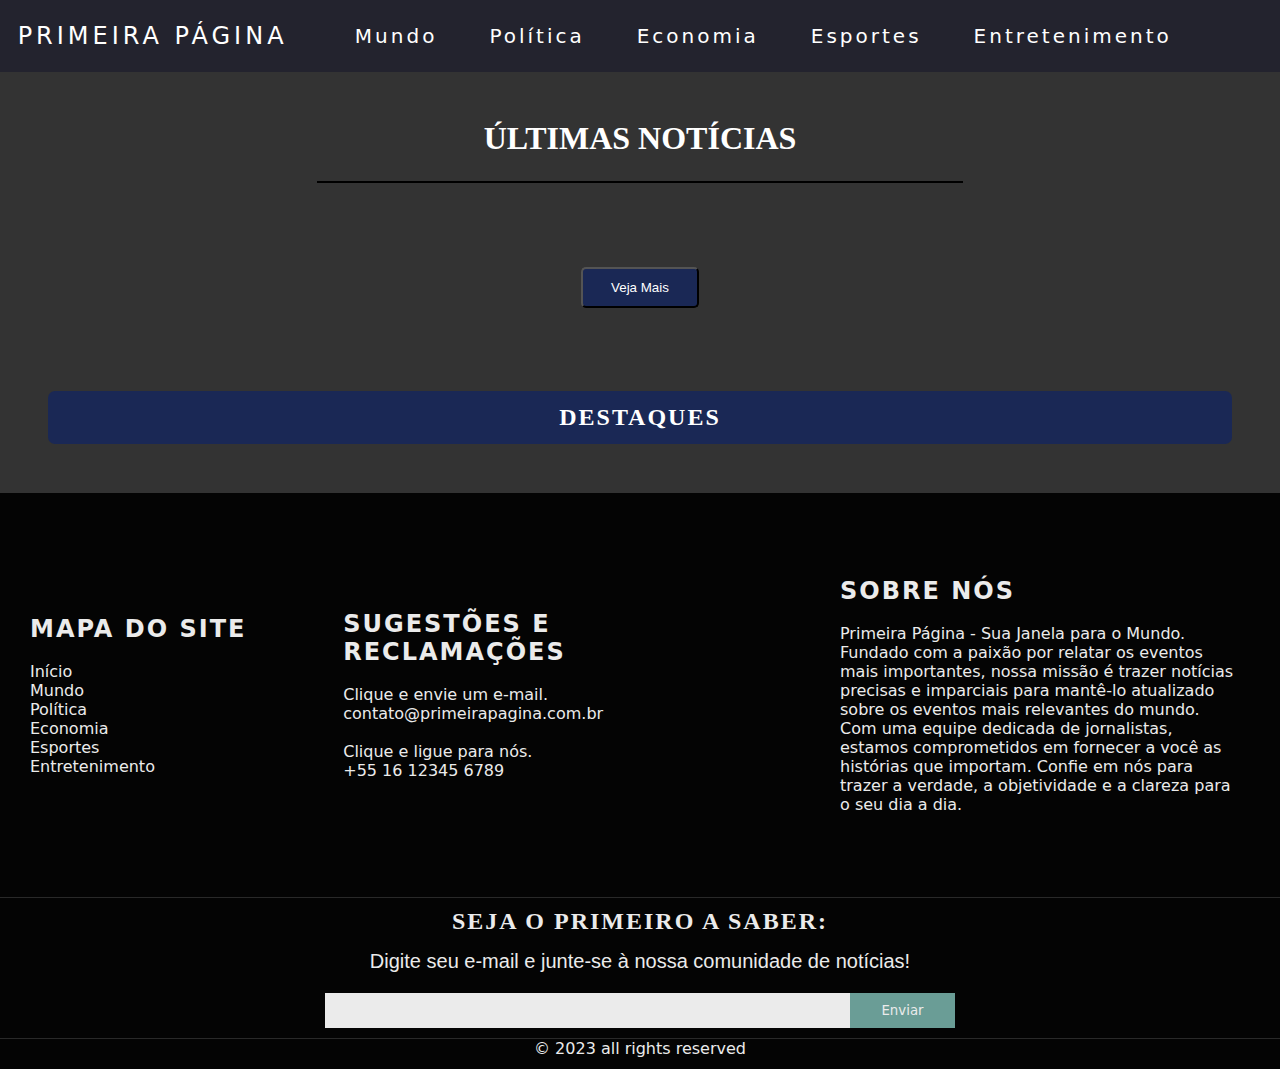
<file: index.html>
<!DOCTYPE html>
<html lang="en">

<head>
    <meta charset="UTF-8">
    <meta name="viewport" content="width=device-width, initial-scale=1.0">
    <link rel="stylesheet" href="./assets/css/style.css">
    <link rel="stylesheet" href="https://unicons.iconscout.com/release/v4.0.8/css/line.css">
    <title>Primeira Página</title>
    <link rel="shortcut icon" href="./assets/img/LOGO.ico" type="image/x-icon">
    <script src="assets/js/news-model.js" defer></script>
    <script src="./assets/js/news-api.js" defer></script>
    <script src="./assets/js/main.js" defer></script>
    <script src="./assets/js/navbar.js" defer></script>
    <script src="./assets/js/trending-news.js" defer></script>
</head>

<body>
    <!--Navigation Bar-->
    <nav class="navbar">
        <a class="logo" href="index.html">Primeira Página</a>
        <div class="mobile-menu">
            <div class="line1"></div>
            <div class="line2"></div>
            <div class="line3"></div>
        </div>
        <ul class="nav-list">
            <li class="nav-tab-items"><a id="mundo" href="mundo.html" data-qmain="mundo">Mundo</a></li>
            <li class="nav-tab-items"><a id="politica" href="politica.html" data-qmain="politica">Política</a></li>
            <li class="nav-tab-items"><a id="economia" href="economia.html" data-qmain="Economia">Economia</a></li>
            <li class="nav-tab-items"><a id="esportes" href="esportes.html" data-qmain="Esportes">Esportes</a></li>
            <li class="nav-tab-items"><a id="entretenimento" href="entretenimento.html"
                    data-qmain="Entretenimento">Entretenimento</a></li>
        </ul>
        <i class="uil uil-search search-icon" id="searchIcon"></i>
        <a href="Login.html"><i class="uil uil-signin"></i></a>
        <div class="search-box">
            <i class="uil uil-search search-icon"></i>
            <input type="text" placeholder="Encontre o que procura...">
        </div>
    </nav>
    <!--Corpo do site-->
    <div class="container">
        <main>
            <div class="main-header-title">
                <h1>Últimas notícias</h1>
                <span class="line"></span>
            </div>
            <div class="news-cards-header">
                <ol id="news-cards" class="news-cards">
                </ol>
            </div>
            <button id="viewMoreButton" class="btn" data-qmain="teste">Veja Mais</button>
        </main>
        <aside>
            <div class="trending">
                <div class="main-trending">
                    <p>Destaques</p>
                </div>
            </div>
            <div id="trending-cards">
            </div>
        </aside>
    </div>

    <!-- Rodapé -->
    <footer>
        <div class="box site-map-contact">
            <div class="site-map">

                <!-- Mapa do Site -->
                <h2 class="titulo-footer">mapa do site</h2>
                <br>
                <ul>
                    <li><a href="index.html">Início</a></li>
                    <li><a href="mundo.html">Mundo</a></li>
                    <li><a href="politica.html">Política</a></li>
                    <li><a href="economia.html">Economia</a></li>
                    <li><a href="esportes.html">Esportes</a></li>
                    <li><a href="entretenimento.html">Entretenimento</a></li>
                </ul>
            </div>
            <div class="contact-info">
                <!-- Contato -->
                <h2 class="titulo-footer">sugestões e reclamações</h2>
                <br>
                <ul>
                    <li><a href="mailto:contato@primeirapagina.com.br"> Clique e envie um e-mail. <br>
                            <p>contato@primeirapagina.com.br</p>
                        </a></li>
                    <br>
                    <li><a href="tel:+5516123456789">Clique e ligue para nós. <br>
                            <p>+55 16 12345 6789</p>
                        </a></li>
                </ul>
            </div>
            <div class="about-us">
                <!-- Sobre nós -->
                <h2 class="titulo-footer">sobre nós</h2>
                <br>
                <p>Primeira Página - Sua Janela para o Mundo. Fundado com a paixão por relatar os eventos mais
                    importantes, nossa missão é trazer notícias precisas e imparciais para mantê-lo atualizado sobre os
                    eventos mais relevantes do mundo. Com uma equipe dedicada de jornalistas, estamos comprometidos em
                    fornecer a você as histórias que importam. Confie em nós para trazer a verdade, a objetividade e a
                    clareza para o seu dia a dia.</p>
            </div>
        </div>
        <!--Assinar -->
        <div class="subscribe">
            <div class="subscribe-header">
                <h2 class="titulo-footer">Seja o Primeiro a Saber:</h2>
                <p>Digite seu e-mail e junte-se à nossa comunidade de notícias!</p>
            </div>
            <div class="subscribe-input">
                <input type="email" id="email">
                <button>Enviar</button>
            </div>
        </div>
        <div class="box copyright">
            <!-- Copyright -->
            <div class="footer_copyright">
                &#169 2023 all rights reserved
            </div>
        </div>
    </footer>
</body>

</html>
</file>
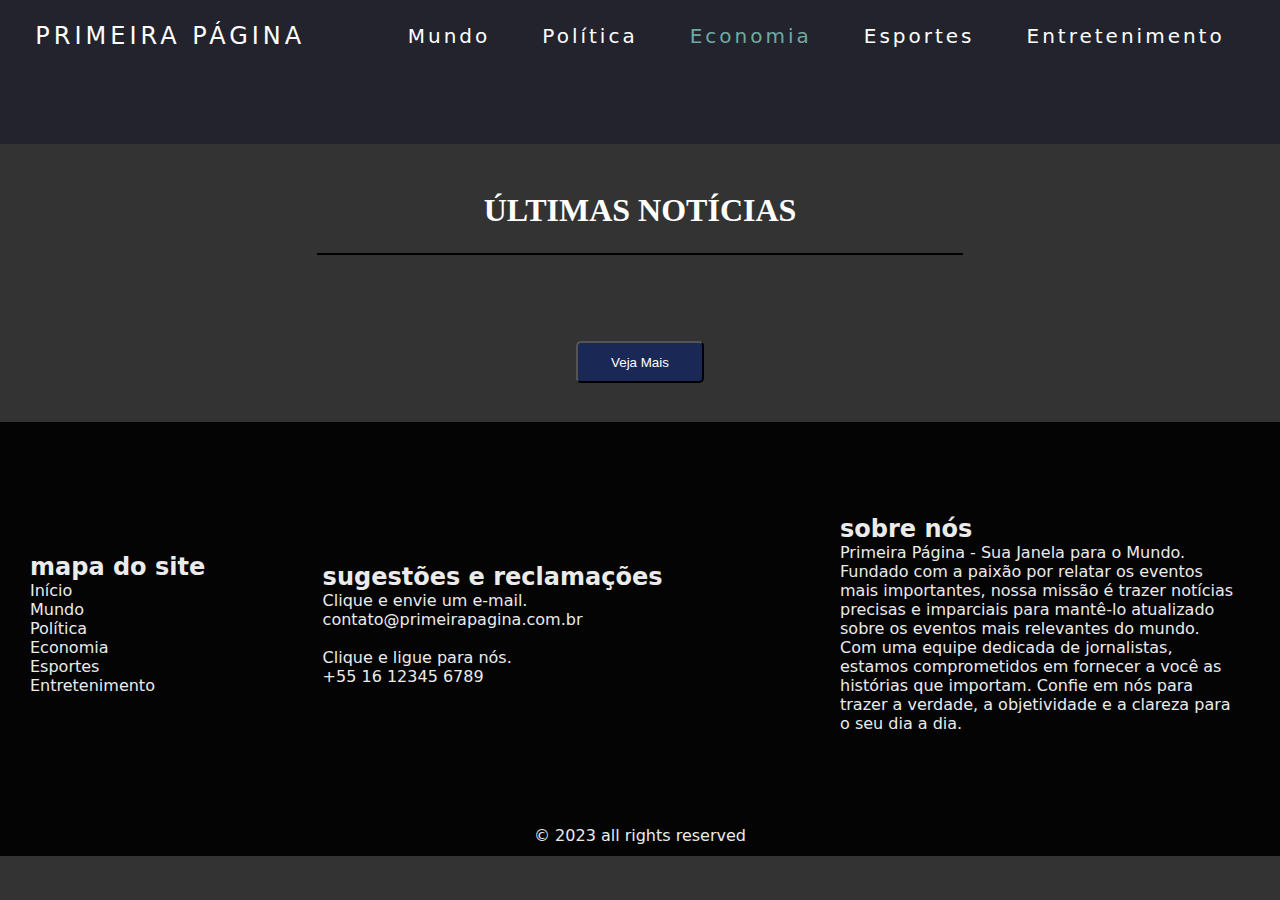
<file: economia.html>
<!DOCTYPE html>
<html lang="en">

<head>
    <meta charset="UTF-8">
    <meta name="viewport" content="width=device-width, initial-scale=1.0">
    <link rel="stylesheet" href="./assets/css/style.css">
    <!-- Adicione outros links de estilo, se necessário -->
    <title>Página Mundo</title>
    <link rel="shortcut icon" href="./assets/img/LOGO.ico" type="image/x-icon">
    <script src="assets/js/news-model.js" defer></script>
    <script src="./assets/js/news-api.js" defer></script>
    <script src="./assets/js/main.js" defer></script>
    <script src="./assets/js/navbar.js" defer></script>
</head>

<body>
    <!-- Primeira Barra de Navegação (semelhante à da primeira página) -->
    <nav class="navbar">
        <a class="logo" href="index.html">Primeira Página</a>
        <div class="mobile-menu">
            <div class="line1"></div>
            <div class="line2"></div>
            <div class="line3"></div>
        </div>
        <ul class="nav-list">
            <li class="nav-tab-items"><a id="mundo" href="mundo.html" data-qmain="mundo">Mundo</a></li>
            <li class="nav-tab-items"><a id="politica" href="politica.html" data-qmain="politica">Política</a></li>
            <li class="nav-tab-items"><a id="economia" href="economia.html" data-qmain="Economia"
                    class="active">Economia</a></li>
            <li class="nav-tab-items"><a id="esportes" href="esportes.html" data-qmain="Esportes">Esportes</a></li>
            <li class="nav-tab-items"><a id="entretenimento" href="entretenimento.html"
                    data-qmain="Entretenimento">Entretenimento</a></li>
        </ul>
    </nav>

    <!-- Segunda Barra de Navegação para os Tópicos Principais -->
    <nav class="second-navbar">
        <marquee behavior="alternate" direction="up" width="100%" scrolldelay="">
            <marquee direction="right">
                <ul class="topics-list">
                    <li><a href="#">Reforma Tributária</a></li>
                    <li><a href="#">Dólar e Bolsa</a></li>
                    <li><a href="#">IR 2023</a></li>
                    <li><a href="#">Tecnologias</a></li>
                    <li><a href="#">Investimentos</a></li>
                </ul>
            </marquee>
        </marquee>
    </nav>
    <div>
        <main>
            <div class="main-header-title">
                <h1>Últimas notícias</h1>
                <span class="line"></span>
            </div>
            <div class="news-cards-header">
                <ol id="news-cards" class="news-cards">
                </ol>
            </div>
            <button id="viewMoreButton" class="btn" data-qmain="economia">Veja Mais</button>
        </main>
    </div>
    <!-- Rodapé -->
    <footer>
        <div class="box site-map-contact">
            <div class="site-map">
                <!-- Conteúdo do Mapa do Site -->
                <h2>mapa do site</h2>
                <ul>
                    <li><a href="index.html">Início</a></li>
                    <li><a href="mundo.html">Mundo</a></li>
                    <li><a href="politica.html">Política</a></li>
                    <li><a href="economia.html">Economia</a></li>
                    <li><a href="esportes.html">Esportes</a></li>
                    <li><a href="entretenimento.html">Entretenimento</a></li>
                </ul>
            </div>
            <div class="contact-info">
                <!-- Conteúdo das Informações de Contato -->
                <h2>sugestões e reclamações</h2>
                <ul>
                    <li><a href="mailto:contato@primeirapagina.com.br"> Clique e envie um e-mail. <br>
                            <p>contato@primeirapagina.com.br</p>
                        </a></li>
                    <br>
                    <li><a href="tel:+5516123456789">Clique e ligue para nós. <br>
                            <p>+55 16 12345 6789</p>
                        </a></li>
                </ul>
            </div>
            <div class="about-us">
                <!-- Conteúdo de "Sobre nós" -->
                <h2>sobre nós</h2>
                <p>Primeira Página - Sua Janela para o Mundo. Fundado com a paixão por relatar os eventos mais
                    importantes,
                    nossa missão é trazer notícias precisas e imparciais para mantê-lo atualizado sobre os eventos mais
                    relevantes do mundo. Com uma equipe dedicada de jornalistas, estamos comprometidos em fornecer a
                    você as
                    histórias que importam. Confie em nós para trazer a verdade, a objetividade e a clareza para o seu
                    dia a
                    dia.</p>
            </div>
        </div>
        <div class="box copyright">
            <!-- Conteúdo de "2023 Direitos Autorais" -->
            <div class="footer_copyright">
                &#169 2023 all rights reserved
            </div>
        </div>
    </footer>
</body>

</html>
</file>
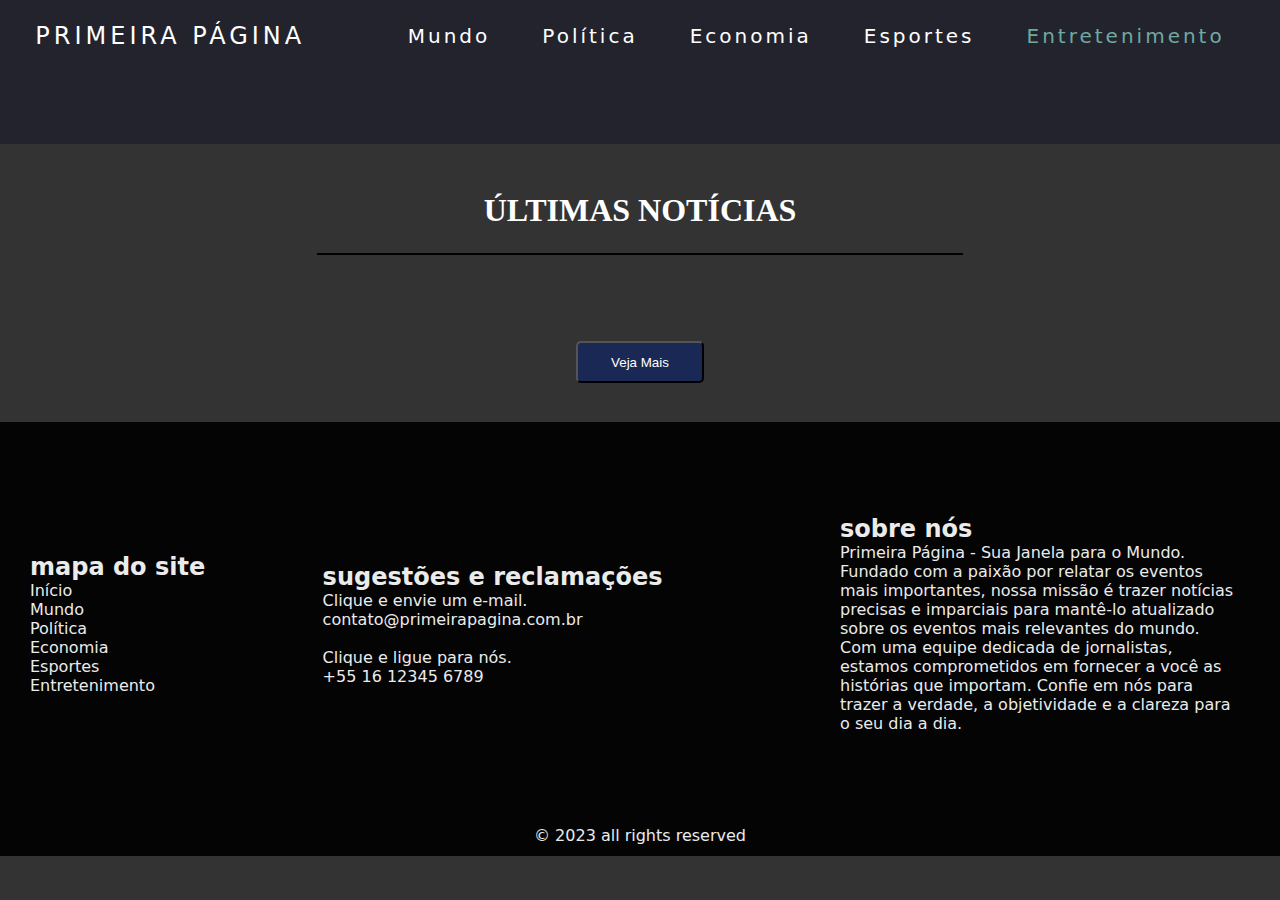
<file: entretenimento.html>
<!DOCTYPE html>
<html lang="en">

<head>
    <meta charset="UTF-8">
    <meta name="viewport" content="width=device-width, initial-scale=1.0">
    <link rel="stylesheet" href="./assets/css/style.css">
    <!-- Adicione outros links de estilo, se necessário -->
    <title>Página Mundo</title>
    <link rel="shortcut icon" href="./assets/img/LOGO.ico" type="image/x-icon">
    <script src="assets/js/news-model.js" defer></script>
    <script src="./assets/js/news-api.js" defer></script>
    <script src="./assets/js/main.js" defer></script>
    <script src="./assets/js/navbar.js" defer></script>
</head>

<body>
    <!-- Primeira Barra de Navegação (semelhante à da primeira página) -->
    <nav class="navbar">
        <a class="logo" href="index.html">Primeira Página</a>
        <div class="mobile-menu">
            <div class="line1"></div>
            <div class="line2"></div>
            <div class="line3"></div>
        </div>
        <ul class="nav-list">
            <li class="nav-tab-items"><a id="mundo" href="mundo.html" data-qmain="mundo">Mundo</a></li>
            <li class="nav-tab-items"><a id="politica" href="politica.html" data-qmain="politica">Política</a></li>
            <li class="nav-tab-items"><a id="economia" href="economia.html" data-qmain="Economia">Economia</a></li>
            <li class="nav-tab-items"><a id="esportes" href="esportes.html" data-qmain="Esportes">Esportes</a></li>
            <li class="nav-tab-items"><a id="entretenimento" href="entretenimento.html" data-qmain="Entretenimento"
                    class="active">Entretenimento</a></li>
        </ul>
    </nav>

    <!-- Segunda Barra de Navegação para os Tópicos Principais -->
    <nav class="second-navbar">
        <marquee behavior="alternate" direction="up" width="100%" scrolldelay="">
            <marquee direction="right">
                <ul class="topics-list">
                    <li><a href="#">Cinema</a></li>
                    <li><a href="#">Música</a></li>
                    <li><a href="#">TV</a></li>
                    <li><a href="#">Celebridades</a></li>
                    <li><a href="#">Cultura Pop</a></li>
                </ul>
            </marquee>
        </marquee>
    </nav>
    <div>
        <main>
            <div class="main-header-title">
                <h1>Últimas notícias</h1>
                <span class="line"></span>
            </div>
            <div class="news-cards-header">
                <ol id="news-cards" class="news-cards">
                </ol>
            </div>
            <button id="viewMoreButton" class="btn" data-qmain="entretenimento">Veja Mais</button>
        </main>
    </div>

    <!-- Rodapé -->
    <footer>
        <div class="box site-map-contact">
            <div class="site-map">
                <!-- Conteúdo do Mapa do Site -->
                <h2>mapa do site</h2>
                <ul>
                    <li><a href="index.html">Início</a></li>
                    <li><a href="mundo.html">Mundo</a></li>
                    <li><a href="politica.html">Política</a></li>
                    <li><a href="economia.html">Economia</a></li>
                    <li><a href="esportes.html">Esportes</a></li>
                    <li><a href="entretenimento.html">Entretenimento</a></li>
                </ul>
            </div>
            <div class="contact-info">
                <!-- Conteúdo das Informações de Contato -->
                <h2>sugestões e reclamações</h2>
                <ul>
                    <li><a href="mailto:contato@primeirapagina.com.br"> Clique e envie um e-mail. <br>
                            <p>contato@primeirapagina.com.br</p>
                        </a></li>
                    <br>
                    <li><a href="tel:+5516123456789">Clique e ligue para nós. <br>
                            <p>+55 16 12345 6789</p>
                        </a></li>
                </ul>
            </div>
            <div class="about-us">
                <!-- Conteúdo de "Sobre nós" -->
                <h2>sobre nós</h2>
                <p>Primeira Página - Sua Janela para o Mundo. Fundado com a paixão por relatar os eventos mais
                    importantes,
                    nossa missão é trazer notícias precisas e imparciais para mantê-lo atualizado sobre os eventos mais
                    relevantes do mundo. Com uma equipe dedicada de jornalistas, estamos comprometidos em fornecer a
                    você as
                    histórias que importam. Confie em nós para trazer a verdade, a objetividade e a clareza para o seu
                    dia a
                    dia.</p>
            </div>
        </div>
        <div class="box copyright">
            <!-- Conteúdo de "2023 Direitos Autorais" -->
            <div class="footer_copyright">
                &#169 2023 all rights reserved
            </div>
        </div>
    </footer>
</body>

</html>
</file>
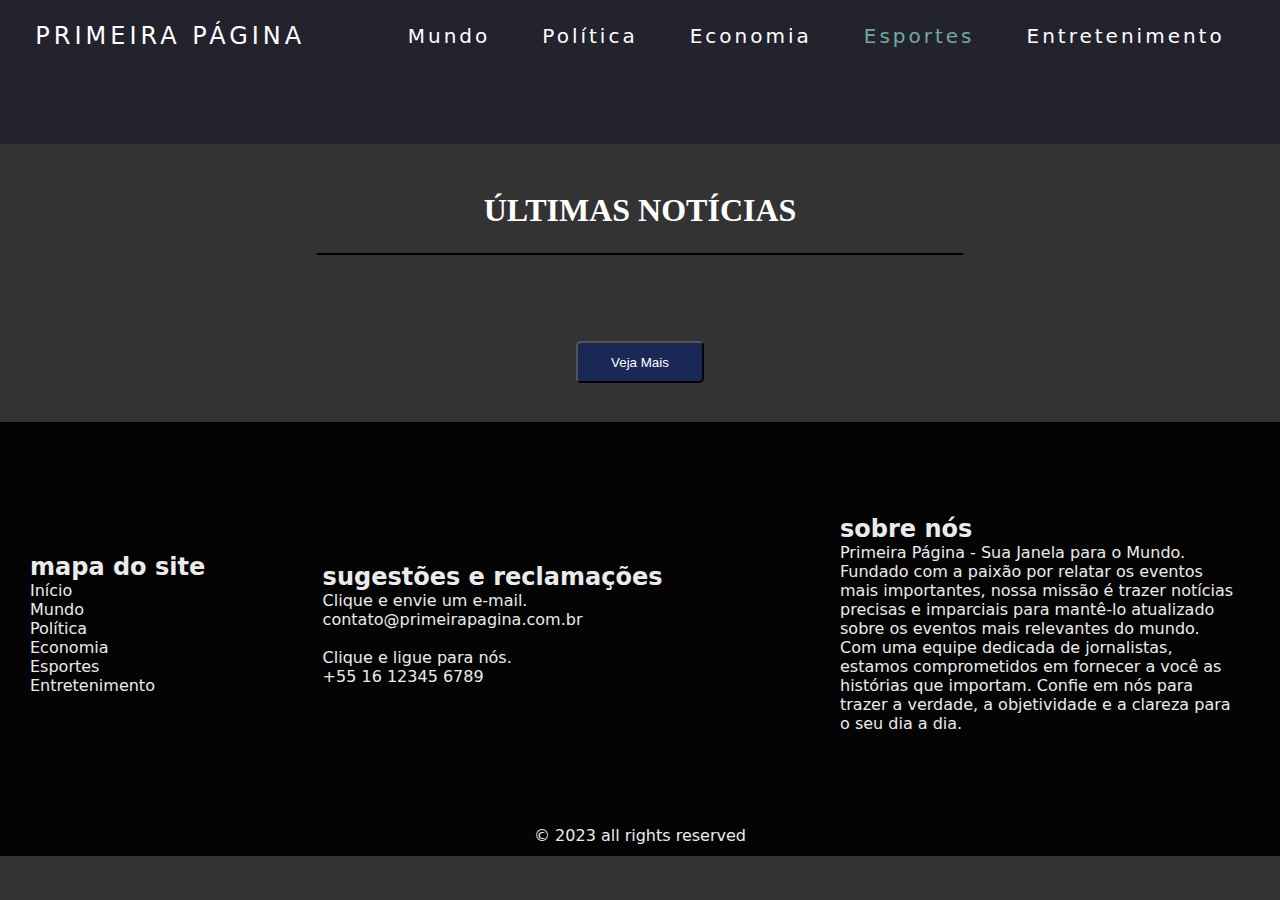
<file: esportes.html>
<!DOCTYPE html>
<html lang="en">

<head>
    <meta charset="UTF-8">
    <meta name="viewport" content="width=device-width, initial-scale=1.0">
    <link rel="stylesheet" href="./assets/css/style.css">
    <!-- Adicione outros links de estilo, se necessário -->
    <title>Página Mundo</title>
    <link rel="shortcut icon" href="./assets/img/LOGO.ico" type="image/x-icon">
    <script src="assets/js/news-model.js" defer></script>
    <script src="./assets/js/news-api.js" defer></script>
    <script src="./assets/js/main.js" defer></script>
    <script src="./assets/js/navbar.js" defer></script>
</head>

<body>
    <!-- Primeira Barra de Navegação (semelhante à da primeira página) -->
    <nav class="navbar">
        <a class="logo" href="index.html">Primeira Página</a>
        <div class="mobile-menu">
            <div class="line1"></div>
            <div class="line2"></div>
            <div class="line3"></div>
        </div>
        <ul class="nav-list">
            <li class="nav-tab-items"><a id="mundo" href="mundo.html" data-qmain="mundo">Mundo</a></li>
            <li class="nav-tab-items"><a id="politica" href="politica.html" data-qmain="politica">Política</a></li>
            <li class="nav-tab-items"><a id="economia" href="economia.html" data-qmain="Economia">Economia</a></li>
            <li class="nav-tab-items"><a id="esportes" href="esportes.html" data-qmain="Esportes"
                    class="active">Esportes</a></li>
            <li class="nav-tab-items"><a id="entretenimento" href="entretenimento.html"
                    data-qmain="Entretenimento">Entretenimento</a></li>
        </ul>
    </nav>

    <!-- Segunda Barra de Navegação para os Tópicos Principais -->
    <nav class="second-navbar">
        <marquee behavior="alternate" direction="up" width="100%" scrolldelay="">
            <marquee direction="right">
                <ul class="topics-list">
                    <li><a href="#">Brasileirão</a></li>
                    <li><a href="#">Libertadores</a></li>
                    <li><a href="#">Copa do Brasil</a></li>
                    <li><a href="#">NBB</a></li>
                    <li><a href="#">F1</a></li>
                </ul>
            </marquee>
        </marquee>
    </nav>
    <div>
        <main>
            <div class="main-header-title">
                <h1>Últimas notícias</h1>
                <span class="line"></span>
            </div>
            <div class="news-cards-header">
                <ol id="news-cards" class="news-cards">
                </ol>
            </div>
            <button id="viewMoreButton" class="btn" data-qmain="esporte">Veja Mais</button>
        </main>
    </div>
    <!-- Rodapé -->
    <footer>
        <div class="box site-map-contact">
            <div class="site-map">
                <!-- Conteúdo do Mapa do Site -->
                <h2>mapa do site</h2>
                <ul>
                    <li><a href="index.html">Início</a></li>
                    <li><a href="mundo.html">Mundo</a></li>
                    <li><a href="politica.html">Política</a></li>
                    <li><a href="economia.html">Economia</a></li>
                    <li><a href="esportes.html">Esportes</a></li>
                    <li><a href="entretenimento.html">Entretenimento</a></li>
                </ul>
            </div>
            <div class="contact-info">
                <!-- Conteúdo das Informações de Contato -->
                <h2>sugestões e reclamações</h2>
                <ul>
                    <li><a href="mailto:contato@primeirapagina.com.br"> Clique e envie um e-mail. <br>
                            <p>contato@primeirapagina.com.br</p>
                        </a></li>
                    <br>
                    <li><a href="tel:+5516123456789">Clique e ligue para nós. <br>
                            <p>+55 16 12345 6789</p>
                        </a></li>
                </ul>
            </div>
            <div class="about-us">
                <!-- Conteúdo de "Sobre nós" -->
                <h2>sobre nós</h2>
                <p>Primeira Página - Sua Janela para o Mundo. Fundado com a paixão por relatar os eventos mais
                    importantes,
                    nossa missão é trazer notícias precisas e imparciais para mantê-lo atualizado sobre os eventos mais
                    relevantes do mundo. Com uma equipe dedicada de jornalistas, estamos comprometidos em fornecer a
                    você as
                    histórias que importam. Confie em nós para trazer a verdade, a objetividade e a clareza para o seu
                    dia a
                    dia.</p>
            </div>
        </div>
        <div class="box copyright">
            <!-- Conteúdo de "2023 Direitos Autorais" -->
            <div class="footer_copyright">
                &#169 2023 all rights reserved
            </div>
        </div>
    </footer>
</body>

</html>
</file>
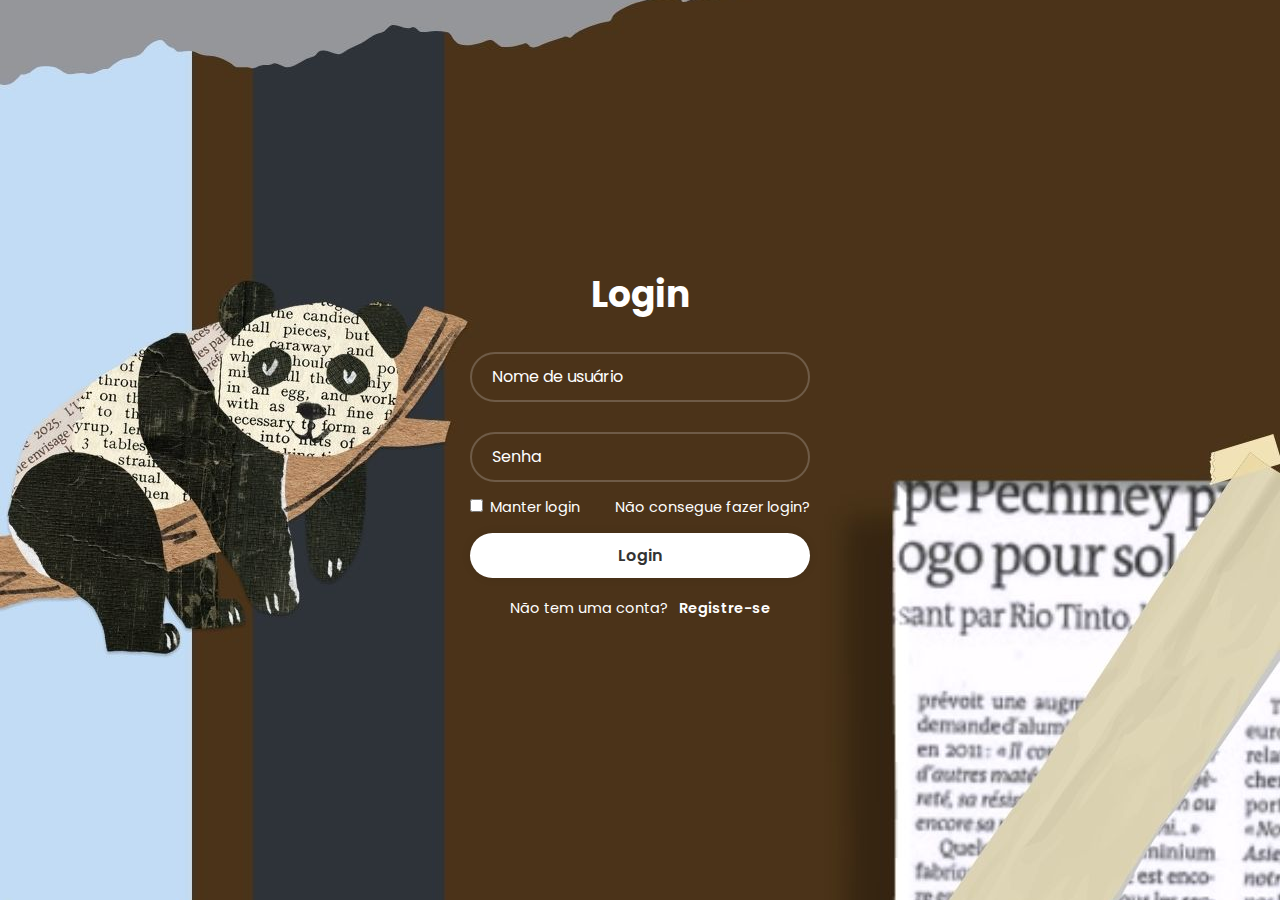
<file: Login.html>
<!DOCTYPE html>
<html>
<head>
    <meta charset="UTF-8">
    <meta name="viewport" content="width=device-width, initial-scale=1.0">
    <link rel="stylesheet" href="https://unicons.iconscout.com/release/v4.0.8/css/line.css">
    <title>Primeira Página</title>
    <link rel="stylesheet" href="./assets/css/login.css">
</head>
<body>
    <div class="wrapper">
        <form action="">
            <h1>Login</h1>
            <div class="input-box">
                <input type="text" placeholder="Nome de usuário" required>
                <i class="uil uil-user"></i>
            </div>
            <div class="input-box">
                <input type="password" placeholder="Senha" required>
                <i class="uil uil-lock"></i>
            </div>

            <div class="manter-login">
                <label>
                    <input type="checkbox"> Manter login
                </label>
                <a href="#">Não consegue fazer login?</a>
            </div>

            <button type="submit" class="botao">Login</button>

            <div class="registro">
                <p>Não tem uma conta?⠀<a href="#">Registre-se</a></p>
            </div>
        </form>

    </div>
</body>
</html>
</file>
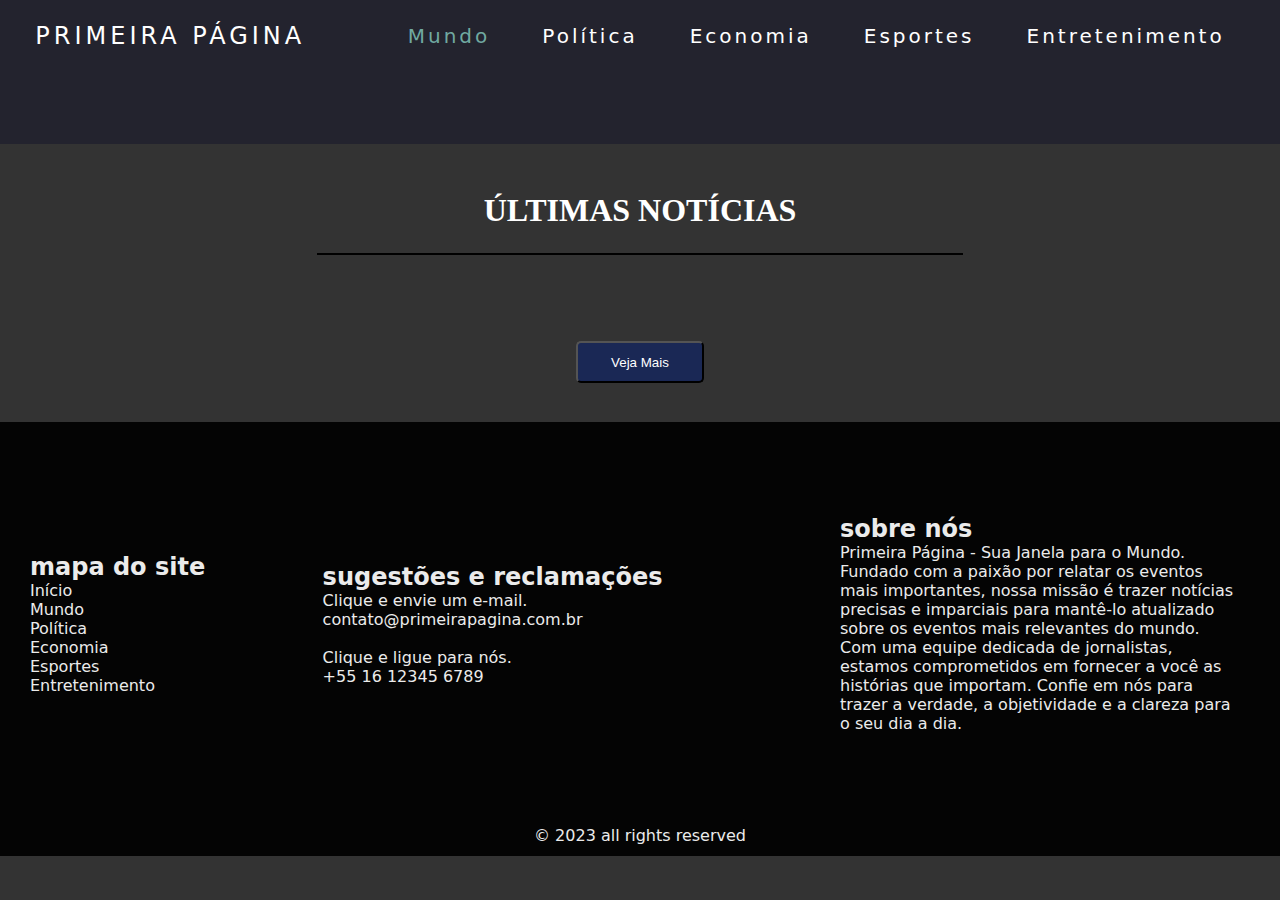
<file: mundo.html>
<!DOCTYPE html>
<html lang="en">

<head>
    <meta charset="UTF-8">
    <meta name="viewport" content="width=device-width, initial-scale=1.0">
    <link rel="stylesheet" href="./assets/css/style.css">
    <!-- Adicione outros links de estilo, se necessário -->
    <title>Página Mundo</title>
    <link rel="shortcut icon" href="./assets/img/LOGO.ico" type="image/x-icon">
    <script src="assets/js/news-model.js" defer></script>
    <script src="./assets/js/news-api.js" defer></script>
    <script src="./assets/js/main.js" defer></script>
</head>

<body>
    <!-- Primeira Barra de Navegação (semelhante à da primeira página) -->
    <nav class="navbar">
        <a class="logo" href="index.html">Primeira Página</a>
        <div class="mobile-menu">
            <div class="line1"></div>
            <div class="line2"></div>
            <div class="line3"></div>
        </div>
        <ul class="nav-list">
            <li class="nav-tab-items"><a id="mundo" href="mundo.html" data-qmain="mundo" class="active">Mundo</a></li>
            <li class="nav-tab-items"><a id="politica" href="politica.html" data-qmain="politica">Política</a></li>
            <li class="nav-tab-items"><a id="economia" href="economia.html" data-qmain="Economia">Economia</a></li>
            <li class="nav-tab-items"><a id="esportes" href="esportes.html" data-qmain="Esportes">Esportes</a></li>
            <li class="nav-tab-items"><a id="entretenimento" href="entretenimento.html"
                    data-qmain="Entretenimento">Entretenimento</a></li>
        </ul>
    </nav>

    <!-- Segunda Barra de Navegação para os Tópicos Principais -->
    <nav class="second-navbar">
        <marquee behavior="alternate" direction="up" width="100%" scrolldelay="">
            <marquee direction="right">
                <ul class="topics-list">
                    <li><a href="#">Israel e Hamas</a></li>
                    <li><a href="#">Rússia e Ucrânia</a></li>
                    <li><a href="#">Diplomacia Brasileira</a></li>
                    <li><a href="#">China</a></li>
                    <li><a href="#">8 Bilhões no Mundo</a></li>
                </ul>
            </marquee>
        </marquee>
    </nav>
    <div>
        <main>
            <div class="main-header-title">
                <h1>Últimas notícias</h1>
                <span class="line"></span>
            </div>
            <div class="news-cards-header">
                <ol id="news-cards" class="news-cards">
                </ol>
            </div>
            <button id="viewMoreButton" class="btn" data-qmain="mundo">Veja Mais</button>
        </main>
    </div>
    <!-- Rodapé -->
    <footer>
        <div class="box site-map-contact">
            <div class="site-map">
                <!-- Conteúdo do Mapa do Site -->
                <h2>mapa do site</h2>
                <ul>
                    <li><a href="index.html">Início</a></li>
                    <li><a href="mundo.html">Mundo</a></li>
                    <li><a href="politica.html">Política</a></li>
                    <li><a href="economia.html">Economia</a></li>
                    <li><a href="esportes.html">Esportes</a></li>
                    <li><a href="entretenimento.html">Entretenimento</a></li>
                </ul>
            </div>
            <div class="contact-info">
                <!-- Conteúdo das Informações de Contato -->
                <h2>sugestões e reclamações</h2>
                <ul>
                    <li><a href="mailto:contato@primeirapagina.com.br"> Clique e envie um e-mail. <br>
                            <p>contato@primeirapagina.com.br</p>
                        </a></li>
                    <br>
                    <li><a href="tel:+5516123456789">Clique e ligue para nós. <br>
                            <p>+55 16 12345 6789</p>
                        </a></li>
                </ul>
            </div>
            <div class="about-us">
                <!-- Conteúdo de "Sobre nós" -->
                <h2>sobre nós</h2>
                <p>Primeira Página - Sua Janela para o Mundo. Fundado com a paixão por relatar os eventos mais
                    importantes,
                    nossa missão é trazer notícias precisas e imparciais para mantê-lo atualizado sobre os eventos mais
                    relevantes do mundo. Com uma equipe dedicada de jornalistas, estamos comprometidos em fornecer a
                    você as
                    histórias que importam. Confie em nós para trazer a verdade, a objetividade e a clareza para o seu
                    dia a
                    dia.</p>
            </div>
        </div>
        <div class="box copyright">
            <!-- Conteúdo de "2023 Direitos Autorais" -->
            <div class="footer_copyright">
                &#169 2023 all rights reserved
            </div>
        </div>
    </footer>
</body>

</html>
</file>
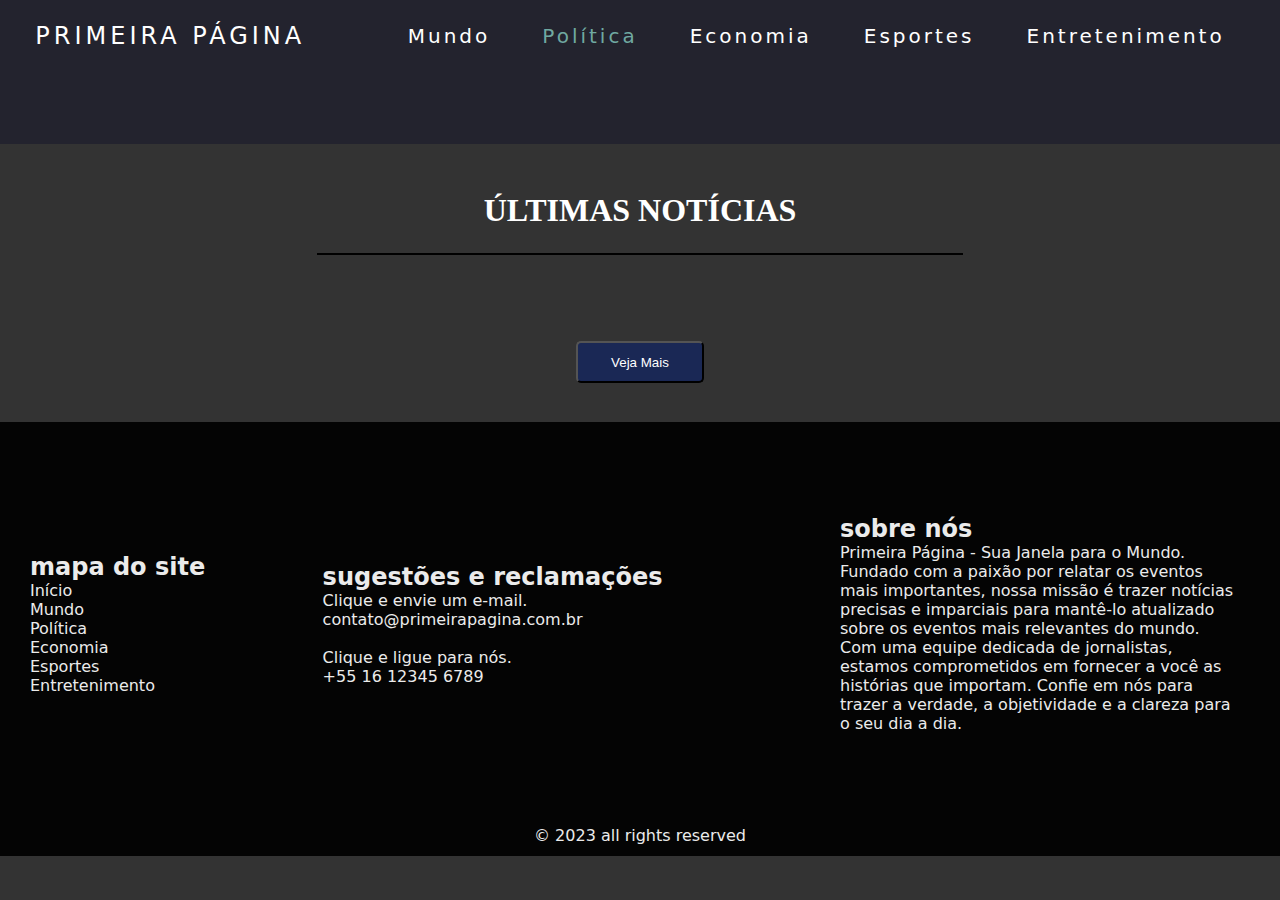
<file: politica.html>
<!DOCTYPE html>
<html lang="en">

<head>
    <meta charset="UTF-8">
    <meta name="viewport" content="width=device-width, initial-scale=1.0">
    <link rel="stylesheet" href="./assets/css/style.css">
    <!-- Adicione outros links de estilo, se necessário -->
    <title>Página Mundo</title>
    <link rel="shortcut icon" href="./assets/img/LOGO.ico" type="image/x-icon">
    <script src="assets/js/news-model.js" defer></script>
    <script src="./assets/js/news-api.js" defer></script>
    <script src="./assets/js/main.js" defer></script>
    <script src="./assets/js/navbar.js" defer></script>
</head>

<body>
    <!-- Primeira Barra de Navegação (semelhante à da primeira página) -->
    <nav class="navbar">
        <a class="logo" href="index.html">Primeira Página</a>
        <div class="mobile-menu">
            <div class="line1"></div>
            <div class="line2"></div>
            <div class="line3"></div>
        </div>
        <ul class="nav-list">
            <li class="nav-tab-items"><a id="mundo" href="mundo.html" data-qmain="mundo">Mundo</a></li>
            <li class="nav-tab-items"><a id="politica" href="politica.html" data-qmain="politica" class="active">Política</a></li>
            <li class="nav-tab-items"><a id="economia" href="economia.html" data-qmain="Economia">Economia</a></li>
            <li class="nav-tab-items"><a id="esportes" href="esportes.html" data-qmain="Esportes">Esportes</a></li>
            <li class="nav-tab-items"><a id="entretenimento" href="entretenimento.html"
                    data-qmain="Entretenimento">Entretenimento</a></li>
        </ul>
    </nav>

    <!-- Segunda Barra de Navegação para os Tópicos Principais -->
    <nav class="second-navbar">
        <marquee behavior="alternate" direction="up" width="100%" scrolldelay="">
            <marquee direction="right">
                <ul class="topics-list">
                    <li><a href="#">STF</a></li>
                    <li><a href="#">Governo Lula</a></li>
                    <li><a href="#">Brasília Hoje</a></li>
                    <li><a href="#">TSE</a></li>
                    <li><a href="#">Atos Golpistas</a></li>
                </ul>
            </marquee>
        </marquee>
    </nav>
    <div>
        <main>
            <div class="main-header-title">
                <h1>Últimas notícias</h1>
                <span class="line"></span>
            </div>
            <div class="news-cards-header">
                <ol id="news-cards" class="news-cards">
                </ol>
            </div>
            <button id="viewMoreButton" class="btn" data-qmain="politica">Veja Mais</button>
        </main>
    </div>
    <!-- Rodapé -->
    <footer>
        <div class="box site-map-contact">
            <div class="site-map">
                <!-- Conteúdo do Mapa do Site -->
                <h2>mapa do site</h2>
                <ul>
                    <li><a href="index.html">Início</a></li>
                    <li><a href="mundo.html">Mundo</a></li>
                    <li><a href="politica.html">Política</a></li>
                    <li><a href="economia.html">Economia</a></li>
                    <li><a href="esportes.html">Esportes</a></li>
                    <li><a href="entretenimento.html">Entretenimento</a></li>
                </ul>
            </div>
            <div class="contact-info">
                <!-- Conteúdo das Informações de Contato -->
                <h2>sugestões e reclamações</h2>
                <ul>
                    <li><a href="mailto:contato@primeirapagina.com.br"> Clique e envie um e-mail. <br>
                            <p>contato@primeirapagina.com.br</p>
                        </a></li>
                    <br>
                    <li><a href="tel:+5516123456789">Clique e ligue para nós. <br>
                            <p>+55 16 12345 6789</p>
                        </a></li>
                </ul>
            </div>
            <div class="about-us">
                <!-- Conteúdo de "Sobre nós" -->
                <h2>sobre nós</h2>
                <p>Primeira Página - Sua Janela para o Mundo. Fundado com a paixão por relatar os eventos mais
                    importantes,
                    nossa missão é trazer notícias precisas e imparciais para mantê-lo atualizado sobre os eventos mais
                    relevantes do mundo. Com uma equipe dedicada de jornalistas, estamos comprometidos em fornecer a
                    você as
                    histórias que importam. Confie em nós para trazer a verdade, a objetividade e a clareza para o seu
                    dia a
                    dia.</p>
            </div>
        </div>
        <div class="box copyright">
            <!-- Conteúdo de "2023 Direitos Autorais" -->
            <div class="footer_copyright">
                &#169 2023 all rights reserved
            </div>
        </div>
    </footer>
</body>

</html>
</file>
<file: assets/css/style.css>
:root {
    --azulmarinho-color: #1a2855;
    --cinzaescuro-color: #333333;
    --cinzamedio-color: #888888;
    --cinzaclaro-color: #d3d3d3;
    --branco-color: #fff;
    --azulceleste-color: #70A9A1;
    --cinzacarvao-color: #595959;
    --prata-color: #c0c0c0;
    --cinzapalido-color: #ececec;
    --preto-color: #000;
}

* {
    padding: 0;
    margin: 0;
}

html {
    box-sizing: border-box;
}

*,
*:before,
*:after {
    box-sizing: inherit;
}

body {
    background-color: var(--cinzaescuro-color);
}

a:link {
    text-decoration: none;
}

a {
    color: #fff;
    text-decoration: none;
    transition: 0.3s;
}

a:hover {
    opacity: 0.7;
}

.logo {
    font-size: 24px;
    text-transform: uppercase;
    letter-spacing: 4px;
}

nav {
    display: flex;
    justify-content: space-around;
    align-items: center;
    font-family: system-ui, -apple-system, Helvetica, Arial, sans-serif;
    background: #23232e;
    height: 8vh;
    width: 100%;
}

.nav-list {
    list-style: none;
    display: flex;
}

.navbar .nav-list a {
    transition: all 0.2s linear;
}

.navbar.openSearch .nav-list a {
    opacity: 0;
    pointer-events: none;
}

.nav-list li {
    letter-spacing: 3px;
    margin-left: 32px;
}

.navbar,
.search-icon {
    color: #fff;
    font-size: 20px;
    cursor: pointer;
}

.navbar .search-box {
    position: absolute;
    right: 250px;
    height: 45px;
    max-width: 750px;
    width: 100%;
    opacity: 0;
    pointer-events: none;
    transition: all 0.2s linear;
}

.navbar.openSearch .search-box {
    opacity: 1;
    pointer-events: auto;
}

.search-box input {
    height: 100%;
    width: 100%;
    background-color: var(--cinzaescuro-color);
    border: none;
    outline: none;
    border-radius: 6px;
    padding: 0 15px 0 45px;
}

.search-box .search-icon {
    position: absolute;
    left: 15px;
    top: 45%;
    left: 15px;
    transform: translateY(-50%);
}

.mobile-menu {
    display: none;
    cursor: pointer;
}

.mobile-menu div {
    width: 32px;
    height: 2px;
    background: #fff;
    margin: 8px;
    transition: 0.3s;
}

.nav-list.active {
    transform: translateX(0);
    z-index: 1;
}

.active{
    color: var(--azulceleste-color);
}

@keyframes navLinkFade {
    from {
        opacity: 0;
        transform: translateX(50px);
    }

    to {
        opacity: 1;
        transform: translateX(0);
    }
}

.mobile-menu.active .line1 {
    transform: rotate(-45deg) translate(-8px, 8px);
}

.mobile-menu.active .line2 {
    opacity: 0;
}

.mobile-menu.active .line3 {
    transform: rotate(45deg) translate(-5px, -7px);
}

.container {
    padding: 0 3rem;
    display: grid;
    grid-template-columns: 3fr 1fr;
    grid-template-areas:
        "main aside";
}

main {
    grid-area: main;
    grid-column-gap: 0;
}

aside {
    grid-area: aside;
}

.main-header-title {
    display: flex;
    justify-content: center;
    padding: 3rem 0;
    margin-inline: 1rem;
}

.line {
    align-self: center;
    width: 50.5vw;
    border-bottom: 2px black solid;
}

.main-header-title {
    display: flex;
    flex-direction: row;
}

.main-header-title h1 {
    text-align: center;
    font-size: 2rem;
    padding-right: 1rem;
    white-space: nowrap;
    text-transform: uppercase;
    color: var(--branco-color);
}

.news-cards-header {
    display: flex;
    justify-content: center;
}

.news-cards {
    display: grid;
    grid-template-columns: 1fr 1fr;
    list-style: none;
    grid-column-gap: 1rem;
    grid-row-gap: 1rem;
}

.news-cards-items {
    background-color: var(--azulmarinho-color);
    width: 32vw;
    height: 37vh;
    border-radius: 8px;
    text-shadow: 1px 1px 2px rgba(0, 0, 0, 1);
    display: flex;
    flex-direction: column-reverse;
    justify-content: flex-end;
}

.news-cards-items-container {
    color: var(--branco-color);
    display: flex;
    flex: 1;
    flex-direction: column;
    justify-content: flex-end;
    padding-bottom: 2em;
}

.news-cards-items-content {
    padding: 2rem;
    display: flex;
    font-size: 1.5rem;
}

.news-cards-items-date {
    display: flex;
    padding: 0 2rem;
}

.news-cards-items-date span {
    padding: 0 1rem;
}

.btn {
    width: 7%;
    margin: 3% 47%;
    padding: 0.7rem 0;
    border-radius: 5px;
    background-color: var(--azulmarinho-color);
    color: var(--branco-color);
}

.trending {
    padding: 3rem 0;
}

.main-trending {
    display: flex;
    background-color: var(--azulmarinho-color);
    color: #fff;
    font-weight: bold;
    text-transform: uppercase;
    width: 100%;
    align-items: center;
    padding: 1vw 0;
    justify-content: center;
    border-radius: 7px;
    letter-spacing: 2px;
}

.main-trending p {
    font-size: 1.5rem;
}

.main-trending-button {
    text-align: center;
    background-color: var(--preto-color);
    color: var(--branco-color);
    width: 6vw;
    height: 1.5vw;
    border-radius: 5px;
    margin-right: 2rem;
}

#trending-cards {
    display: flex;
    flex-direction: column;
    justify-content: flex-start;
}

.trending-cards-news {
    background-color: #23232e;
    width: auto;
    height: 25vh;
    border-radius: 8px;
    margin-bottom: 1.5rem;
    text-shadow: 1px 1px 2px rgba(0, 0, 0, 1);
    box-shadow: 20px 20px 10px #000;
}

.trending-cards-news-items {
    text-align: center;
    margin-top: 0%;
    display: flex;
    justify-content: center;
    padding: 1.5rem;
    flex-direction: column;
    width: 100%;
    height: 100%;
}

.trending-cards-news-content {
    width: 100%;
    display: flex;
    flex-direction: column;
    font-size: 0.8rem;
    display: block;
    text-align: center;
}

.trending-cards-news-img {
    width: 40%;
}

.input input {
    all: unset;
    padding: 0.75rem;
    width: 100%;

}

.input button {
    background-color: black;
    border: none;
    color: #fff;
    padding: 0px 1.25rem;
    font-size: 1.125rem;
    height: 100%;
    border-radius: 0px 4px 4px 0px;
    cursor: pointer;
    transition: all 0.4s;
}

.input button:hover {
    opacity: 0.8;
}


@media (max-width: 1280px) {
    .container {
        grid-template-areas:
            "main"
            "aside";
        grid-template-columns: 1fr;
    }
    .navbar .search-box {
        max-width: 60%;
        right: 100px;
    }
    .main-header-title {
        flex-direction: column;
        justify-content: center;
    }

    .main-header-title h1 {
        padding-right: 0;
    }

    .line {
        padding-top: 1.5rem;
    }

    .news-cards-header {
        display: flex;
        justify-content: center;
    }

    .news-cards-items {
        width: 40vw;
        height: 25vh;
    }

    .news-cards-items-content {
        font-size: 1em;
    }

    .news-cards-items-date {
        font-size: 0.75rem;
    }

    .btn {
        width: 10%;
        margin: 3% 45%;
    }
}

@media (max-width: 1024px) {
    body {
        overflow: hidden;
    }

    .navbar {
        padding: 5px 1px;
    }

    .navbar .search-box {
        max-width: 280px;
        right: 150px;
    }

    .nav-list {
        position: absolute;
        top: 8vh;
        right: 0;
        width: 50vw;
        height: 100vh;
        background: #23232e;
        flex-direction: column;
        align-items: center;
        justify-content: space-around;
        transform: translateX(100%);
        transition: transform 0.3s ease-in;
    }

    .nav-list li {
        margin-left: 0;
        opacity: 0;
    }

    .mobile-menu {
        display: block;
    }


    footer {
        flex-direction: column;
    }

    footer.boxs {
        width: 100%;
        min-height: 150px;
        padding: 20px;
        text-align: center;
    }
}

@media (max-width: 768px) {
    body{
        overflow: hidden;
    }
    .site-map-contact {
        flex-direction: column;
    }
    .site-map ul , .contact-info {
        text-align: center;
    }
    .titulo-footer{
        letter-spacing: 1px;
    }
    .about-us{
        visibility: hidden;
    }
    .subscribe{
        height: 29vh;
    }

    .news-cards {
        display: flex;
        justify-content: center;
        flex-direction: column;
    }
    .nav-list {
        height: 100vh;
    }
    .news-cards-items {
        width: 70vw;
        height: 30vh;
    }

    .btn {
        width: 20%;
        margin: 3% 40%;
    }

    .navbar .search-box {
        top: calc(5% + 20px);
        max-width: calc(100vw - 45px);
        right: 50%;
        transform: translateX(50%);
    }
}

@media (max-width: 480px) {
    body{
        overflow: hidden;
    }
    .news-cards {
        display: flex;
        justify-content: center;
        flex-direction: column;
    }

    .news-cards-items {
        width: 75vw;
        height: 25vh;
    }

    .btn {
        width: 30%;
        margin: 3% 35%;
    }

    .navbar .search-box {
        top: calc(5% + 20px);
        max-width: calc(100% - 2px - 2px);
        right: 50%;
        transform: translateX(50%);
    }

    .container{
        padding: 0%;
    }
}

footer{
    bottom: 50%;
}
/* Estilos das caixas */
.box {
    padding: 20px;
    margin: 10px;
    width: auto;
}

/* Estilos para a caixa "Se Inscreva" */
.subscribe {
    order: 1;
    display: flex;
    flex-direction: column;
    align-items: center;
    justify-content: center;
    width: 100%;
    text-align: center;
    background-color: var(--preto-color);
    /* Texto branco */
    padding: 10px;
    /* Espaçamento interno aumentado */
    margin: 0%;
    border-top: 1px solid #292828;
    border-bottom: 1px solid #292828;
}

/* Estilos para o título "Se Inscreva" */
.subscribe h2 {
    margin: 0;
    font-size: 24px;
    /* Tamanho da fonte aumentado significativamente */
}

/* Estilos para o texto na caixa "Se Inscreva" */
.subscribe p {
    margin-top: 15px;
    font-family: Arial, sans-serif;
    font-size: 20px;
    /* Tamanho da fonte aumentado */
}


.subscribe .subscribe-input {
    display: flex;
    width: 50%;

}


.subscribe .subscribe-input input[type="email"] {
    width: 100%;
    margin-top: 20px;
    border-style: none;
}

.subscribe .subscribe-input button {
    margin-top: 20px;
    color: #fff;
    border: none;
    background-color: var(--azulceleste-color);
    cursor: pointer;
    height: 35px;
    width: 20%;
    align-items: center;
    font-family: system-ui, -apple-system, Helvetica, Arial, sans-serif;
}

.site-map-contact {
    display: flex;
    background-color: #000;
    color: #fff;
    justify-content: space-between;
    height: 45vh;
    width: 100%;
    font-family: system-ui, -apple-system, Helvetica, Arial, sans-serif;
    position: sticky;
    border-top: 1px solid var(--cinzaescuro-color);
}

.site-map-contact h2 {
    font-size: 24px;
}

.site-map-contact p {
    font-size: 16px;
}

.site-map,
.contact-info,
.about-us {
    margin: 10px;
}

.site-map {
    margin-left: 30px;
}

.site-map ul {
    list-style: none;
}

.site-map, .contact-info, .about-us{
    align-self: center;
}

.titulo-footer{
    font-size: 24px;
    text-transform: uppercase;
    letter-spacing: 2px;
    color: var(--branco-color);
}

p{
    color: var(--branco-color);
}

.contact-info{
    width: 400px;
}

.contact-info ul {
    list-style: none;
}

.about-us p {
    width: 400px;
    margin-right: 30px;
}

.footer_copyright {
    background-color: black;
    color: #fff;
    justify-content: center;
    text-align: center;
    font-family: system-ui, -apple-system, Helvetica, Arial, sans-serif;
    height: 30px;
    width: 100%;
    display: block;
    position: sticky;
}

.site-map-contact,
.copyright {
    margin: 0;
    padding: 0;
}


.navbarm {
    background: white;
}

.navbarm a {
    color: black;
    list-style-type: none;
}

.nav-list li {
    list-style-type: none;
    color: #000;
    display: inline;
    margin-right: 20px;
    text-align: center;
}

.second-navbar {
    background-color: #23232e;
}
.topics-list li {
    list-style-type: none;
    display: inline;
    justify-content: space-around;
    color: #fff;
    margin-right: 190px;
    font-family: system-ui, -apple-system, Helvetica, Arial, sans-serif;
}
footer{
    opacity: 0.9;
}
</file>
<file: assets/css/login.css>
@import url("https://fonts.googleapis.com/css2?family=Poppins:wght@300;400;500;600;700;800;900&display=swap");

*{
    margin: 0;
    padding: 0;
    box-sizing: border-box;
    font-family: "Poppins", sans-serif;
}

body{
    display: flex;
    justify-content: center;
    align-items: center;
    min-height: 100vh;
    background: url(/assets/img/backgroundlogin.jpg) no-repeat;
    background-size: cover;
    background-position: center;
}

.wrapper{
    width: 420px;
    background: transparent;
    color: #fff;
    border-radius: 10px;
    padding: 30px 40px;
}
.wrapper h1{
    font-size: 36px;
    text-align: center;
}
.wrapper .input-box{
    position: relative;
    width: 100%;
    height: 50px;
    margin: 30px 0;
}
.input-box input{
    width: 100%;
    height: 100%;
    background: transparent;
    border: none;
    outline: none;
    border: 2px solid rgb(255,255,255,.2);
    border-radius: 40px;
    font-size: 16px;
    color: #fff;
    padding: 20px 45px 20px 20px;
}
.input-box input::placeholder{
    color: #fff;

}
.input-box i{
    position: absolute;
    right: 20px;
    top: 50%;
    transform: translateY(-50%);
    font-size: 20px;
}
.wrapper .manter-login{
    display: flex;
    justify-content: space-between;
    font-size: 14.5px;
    margin: -15px 0 15px;
}
.manter-login label input{
    accent-color: #fff;
    margin-right: 3px;
}
.manter-login a{
    color: #fff;
    text-decoration: none;
}
.manter-login a:hover{
    text-decoration: underline;
}
.wrapper .botao{
    width: 100%;
    height: 45px;
    background: #fff;
    border: none;
    outline: none;
    border-radius: 45px;
    box-shadow: 0 0 10px rgb(0,0,0,.1);
    cursor: pointer;
    font-size: 16px;
    color: #333;
    font-weight: 600;
}
.wrapper .registro{
    font-size: 14.5px;
    text-align: center;
    margin: 20px 0 15px;
}
.registro p a{
    color: #fff;
    text-decoration: none;
    font-weight: 600;
}
.registro p a:hover{
    text-decoration: underline;
}
</file>
